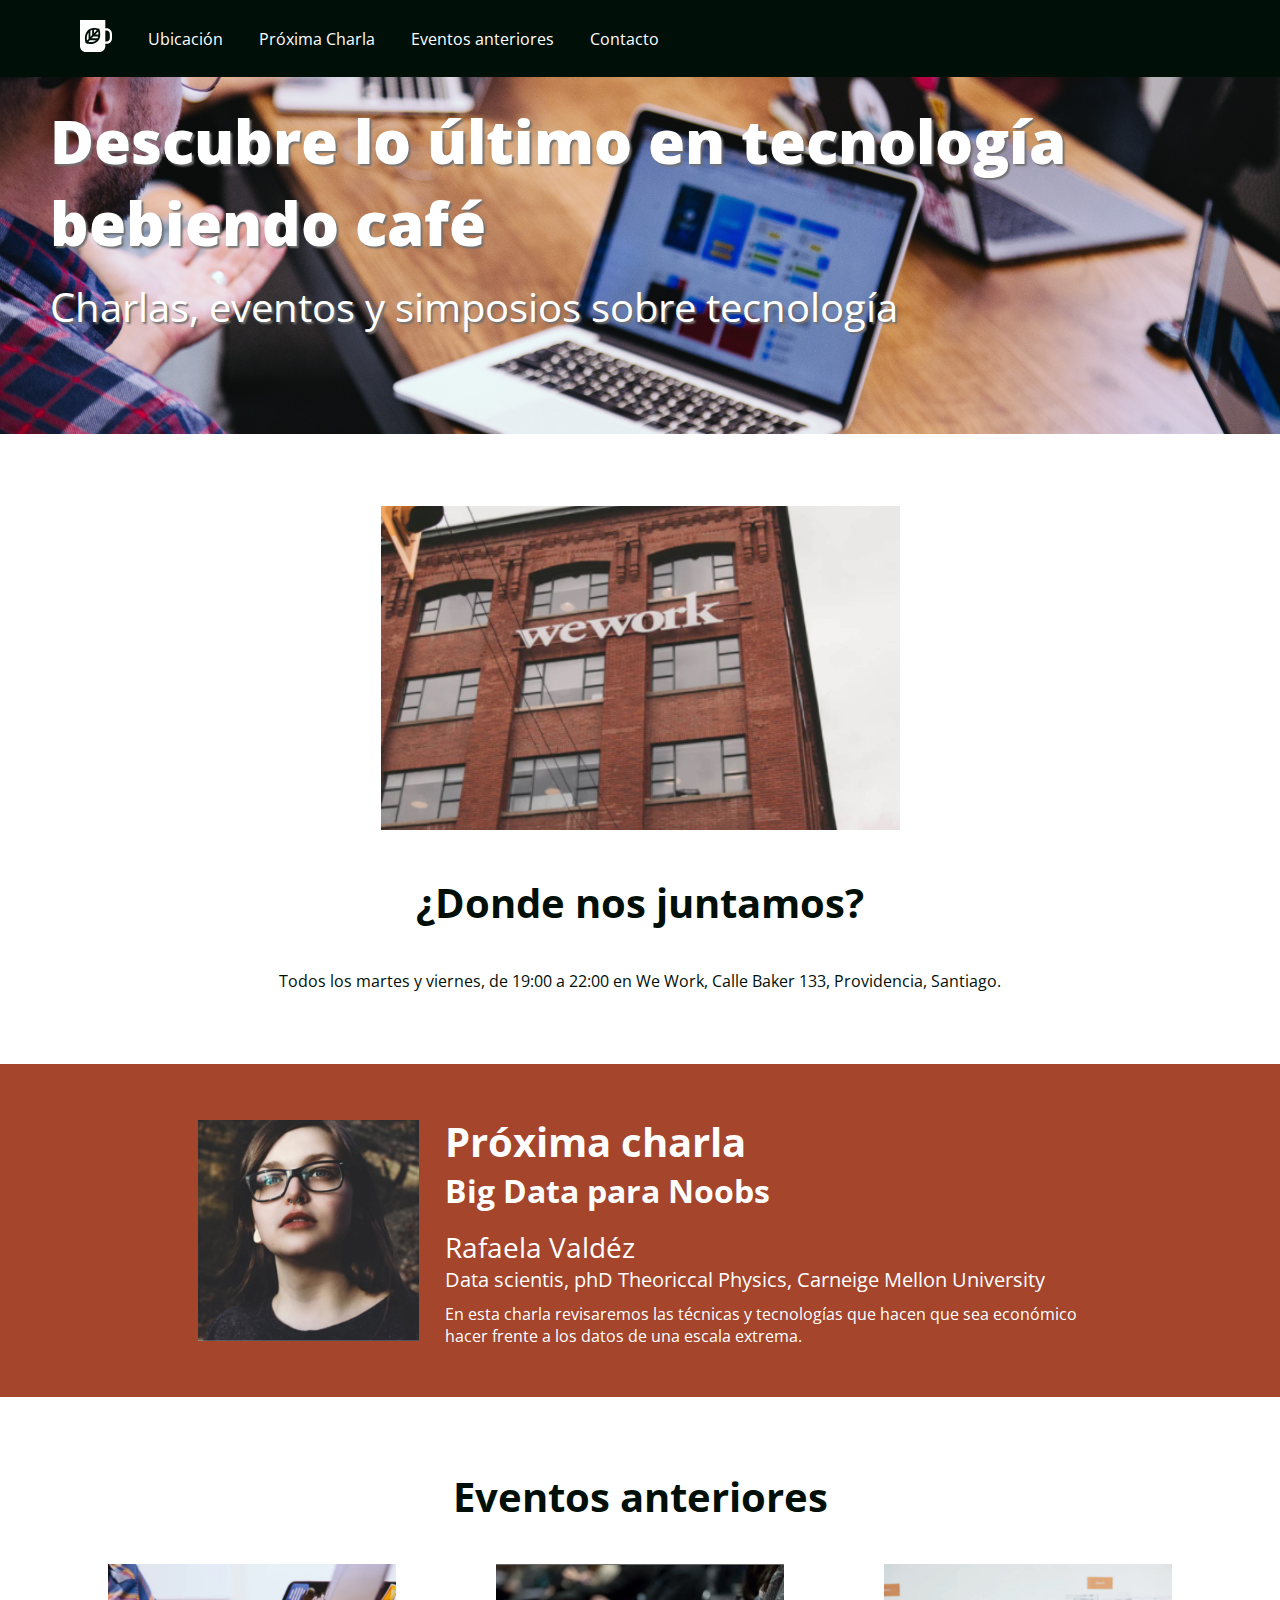
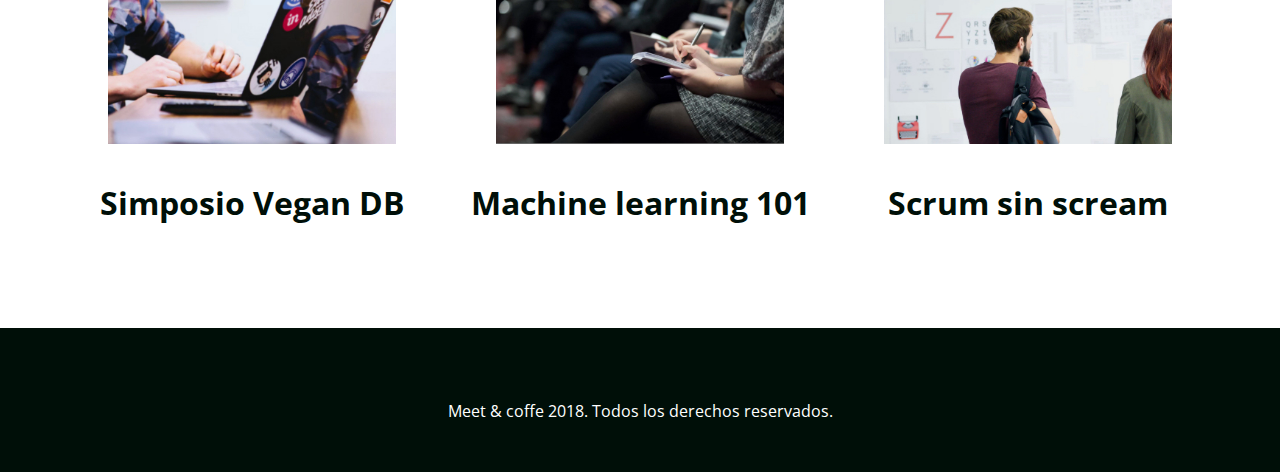
<file: index.html>
<!DOCTYPE html>
<html>
<head>
	<title>Meet & Coffee</title>
	<meta charset="utf-8">
	<link rel="shortcut icon" type="image/png" href="/assets/img/favicon.png">
	<meta name="author" content="Francisca Medina Concha">
	<meta name="description" content="Comparte tus conocimientos tomando café">
	<meta name="keywords" content="charlas, eventos, simposios, tecnología, co-work">
	<link href="https://fonts.googleapis.com/css?family=Open+Sans:400,700,800" rel="stylesheet">
	<link rel="stylesheet" href="https://use.fontawesome.com/releases/v5.6.3/css/all.css" integrity="sha384-UHRtZLI+pbxtHCWp1t77Bi1L4ZtiqrqD80Kn4Z8NTSRyMA2Fd33n5dQ8lWUE00s/" crossorigin="anonymous">
	<link rel="stylesheet" href="assets/css/style.css">
</head>
<body>
	<nav class="oscuro">
		<ul>
			<li class="icono"><a href="#inicio">
				<svg xmlns="http://www.w3.org/2000/svg" viewBox="0 0 44 44"><path d="M11.8 26l-2.2 2.3c-.5-2.9-.7-7.5 2.2-11.2V26zm-.4 4.1c2.7.5 7.2.7 10.6-2.3h-8.5l-2.1 2.3zm5.3-16.2c-.8.2-1.7.5-2.4.9v8.5l2.4-2.6v-6.8zm2.5-.3v4.6l4-4.2c-1.1-.3-2.5-.5-4-.4zM16 25.2h8.1c.4-.8.7-1.7.9-2.6h-6.6L16 25.2zm28-6.1V25c0 4.3-3.3 7.8-7.4 7.8h-1.8v2.9c0 4.6-3.6 8.3-7.9 8.3h-19C3.6 44 0 40.3 0 35.7V0h34.8v11.4h1.8c4.1 0 7.4 3.5 7.4 7.7zm-16.2.9c.1-2.6-.4-5-.8-6.4-.2-.9-.4-1.4-.4-1.4s-.5-.2-1.4-.4c-1.4-.4-3.6-.9-6.1-.8-.8 0-1.7.1-2.5.3-.8.2-1.6.4-2.4.7-.9.4-1.7.8-2.5 1.5-.6.5-1.1 1-1.6 1.6-4.5 5.4-3.4 12.5-2.6 15.5.2.9.4 1.4.4 1.4s.5.2 1.4.4c2.8.8 9.6 2 14.7-2.7.6-.5 1.1-1.1 1.5-1.7.6-.8 1-1.7 1.4-2.6.3-.8.5-1.7.7-2.6.1-1.1.2-1.9.2-2.8zm13.2-.9c0-2.6-2-4.6-4.4-4.6h-1.8v15.1h1.8c2.4 0 4.4-2.1 4.4-4.6v-5.9zM21 20h4.4c0-1.6-.1-3-.4-4.2L21 20z"/></svg>
			</a></li>
			<li><a href="#ubicacion">Ubicación</a></li>
			<li><a href="#proxima-charla">Próxima Charla</a> </li>
			<li><a href="#eventos">Eventos anteriores</a></li>
			<li><a href="#contacto">Contacto</a></li>
		</ul>
	</nav>

  <header id="inicio" class="hero-section">
    <h1>Descubre lo último en tecnología bebiendo café</h1>
    <h2 class="subtitulo">Charlas, eventos y simposios sobre tecnología</h2>
  </header>

  <section id="ubicacion">
    <img src="assets/img/we-work.jpg" alt="We work location">
  	<h2>¿Donde nos juntamos?</h2>
  	<p>Todos los martes y viernes, de 19:00  a 22:00 en We Work, Calle Baker 133, Providencia, Santiago.</p>
  </section>

	<section id="proxima-charla" class="sweet-brown">
		<div class="centrado">
			<img src="assets/img/speaker.jpg" alt="speaker" class="charla-speaker">
			<div class="charla-texto">
				<h2>Próxima charla</h2>
		  	<h3>Big Data para Noobs</h3>
		  	<h4>Rafaela Valdéz</h4>
		  	<h5>Data scientis, phD Theoriccal Physics, Carneige Mellon University</h5>
		  	<p>En esta charla revisaremos las técnicas y tecnologías que hacen que sea económico hacer frente a los datos de una escala extrema.</p>
			</div>
		</div>
	</section>

  <section id="eventos">
  	<h2>Eventos anteriores</h2>
		<article class="evento">
			<img src="assets/img/simposio-vegan.jpg" alt="Events simposio vegan">
			<h3 class="link"><a href="evento01.html">Simposio Vegan DB</a></h3>
		</article>

		<article class="evento">
	  	<img src="assets/img/machine-learning.jpg" alt="machine-learning">
	  	<h3>Machine learning 101</h3>
		</article>

		<article class="evento">
	  	<img src="assets/img/scrum-sin-scream.jpg" alt="scrum-sin-scream">
	  	<h3>Scrum sin scream</h3>
		</article>
  </section>

	<footer id="contacto" class="oscuro">
		<a href="https://github.com"><i class="fab fa-github-square fa-5x"></i></a>
		<a href="https://twitter.com"><i class="fab fa-twitter-square fa-5x"></i></a>
		<a href="https://www.linkedin.com"><i class="fab fa-linkedin fa-5x"></i></a>
	  <p>Meet & coffe 2018. Todos los derechos reservados.</p>
	</footer>
</body>
</html>
</file>
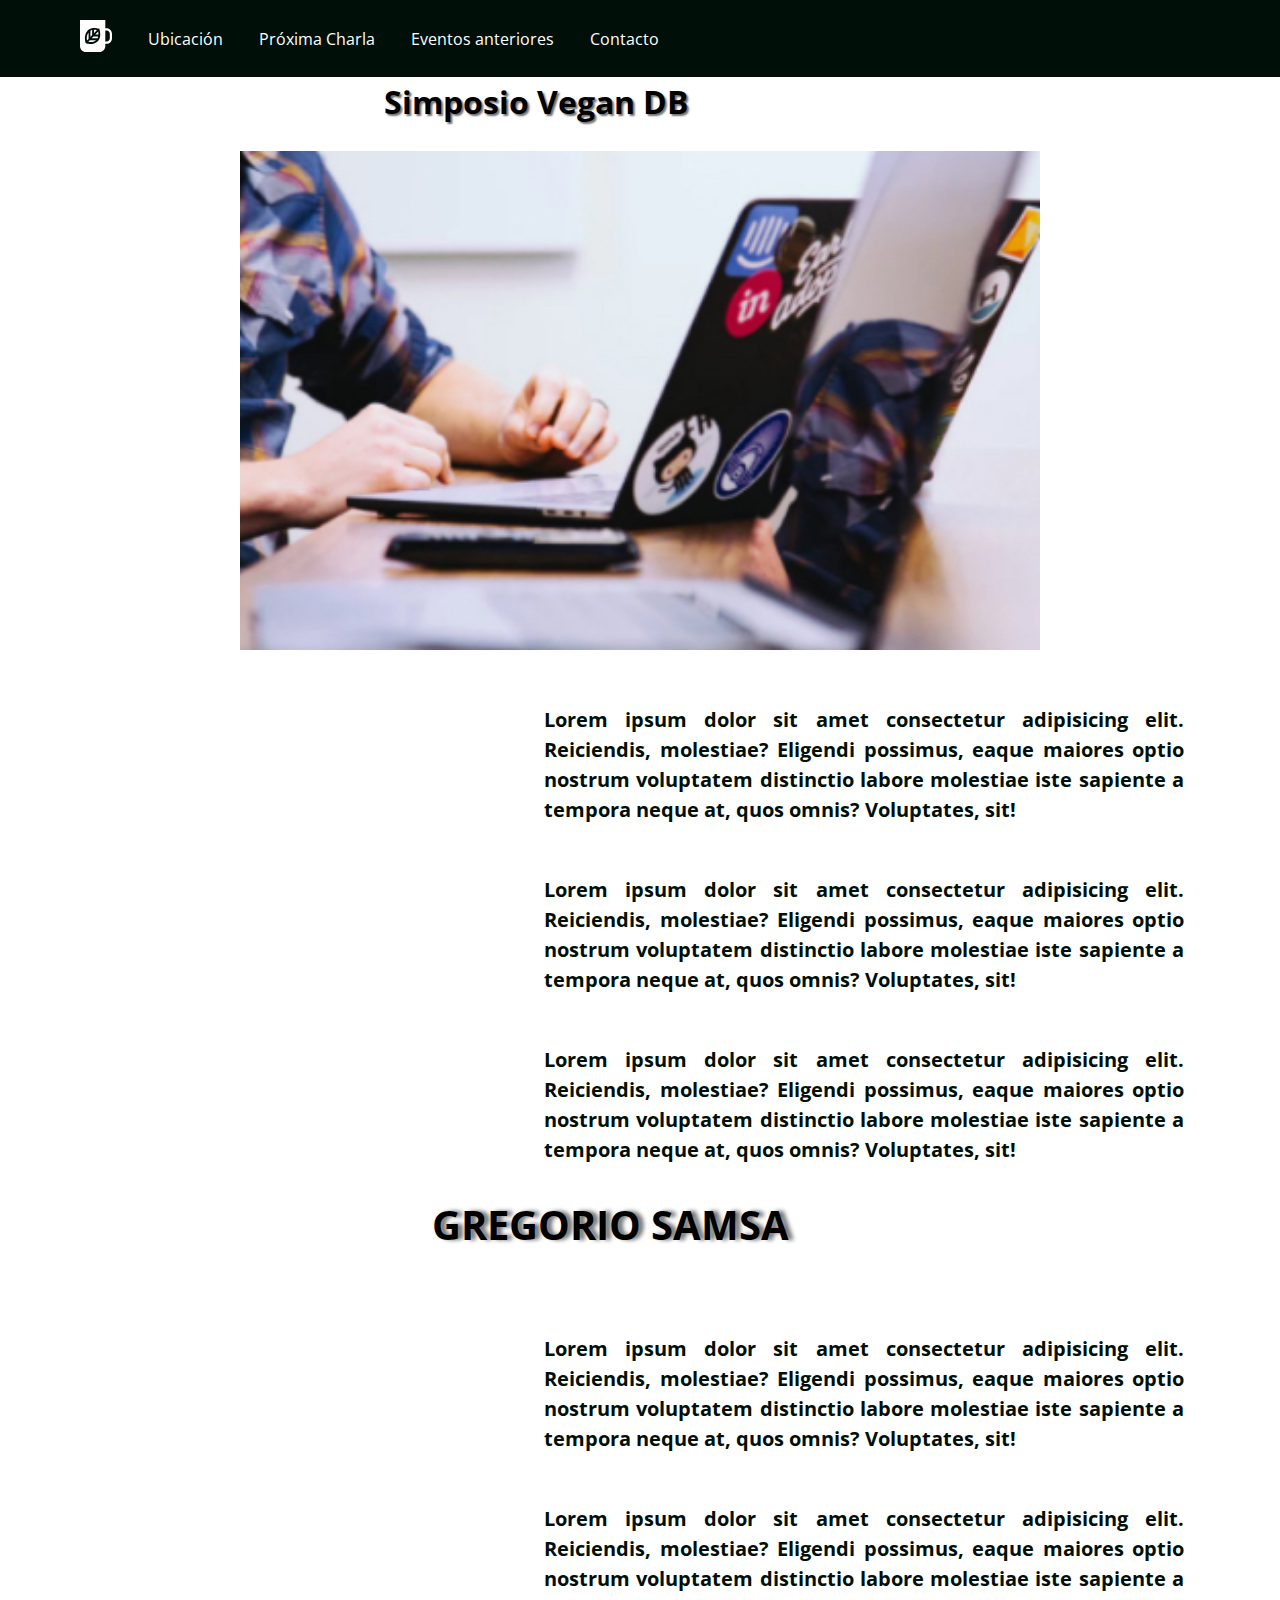
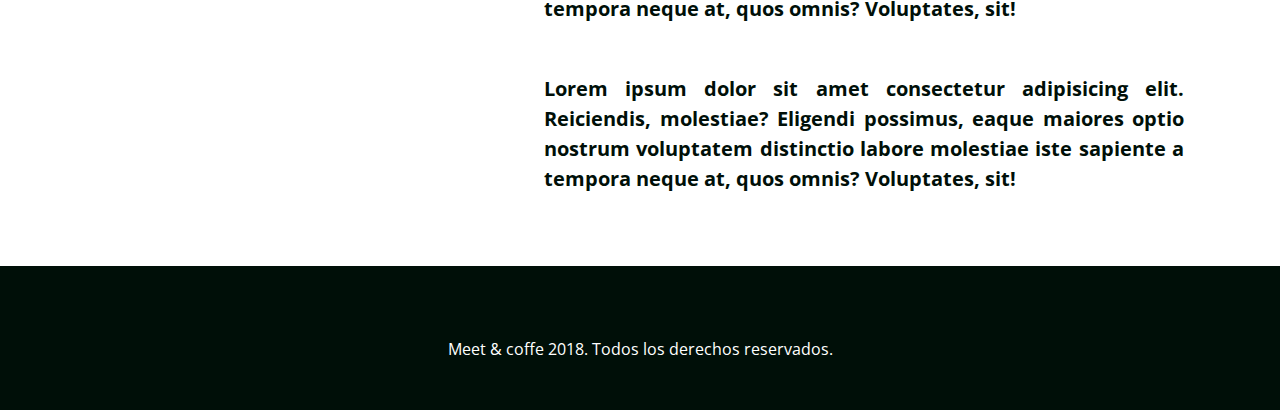
<file: evento01.html>
<!DOCTYPE html>
<html lang="en">
<head>
    <meta charset="UTF-8">
    <meta http-equiv="X-UA-Compatible" content="IE=edge">
    <meta name="viewport" content="width=device-width, initial-scale=1.0">
    <title>Meet & Coffee</title>
	<link rel="shortcut icon" type="image/png" href="/assets/img/favicon.png">
    <link rel="stylesheet" href="assets/css/style.css">
	<link href="https://fonts.googleapis.com/css?family=Open+Sans:400,700,800" rel="stylesheet">
	<link rel="stylesheet" href="https://use.fontawesome.com/releases/v5.6.3/css/all.css" integrity="sha384-UHRtZLI+pbxtHCWp1t77Bi1L4ZtiqrqD80Kn4Z8NTSRyMA2Fd33n5dQ8lWUE00s/" crossorigin="anonymous">
</head>
<body>
    <nav class="oscuro">
		<ul>
			<li class="icono"><a href="#inicio">
				<svg xmlns="http://www.w3.org/2000/svg" viewBox="0 0 44 44"><path d="M11.8 26l-2.2 2.3c-.5-2.9-.7-7.5 2.2-11.2V26zm-.4 4.1c2.7.5 7.2.7 10.6-2.3h-8.5l-2.1 2.3zm5.3-16.2c-.8.2-1.7.5-2.4.9v8.5l2.4-2.6v-6.8zm2.5-.3v4.6l4-4.2c-1.1-.3-2.5-.5-4-.4zM16 25.2h8.1c.4-.8.7-1.7.9-2.6h-6.6L16 25.2zm28-6.1V25c0 4.3-3.3 7.8-7.4 7.8h-1.8v2.9c0 4.6-3.6 8.3-7.9 8.3h-19C3.6 44 0 40.3 0 35.7V0h34.8v11.4h1.8c4.1 0 7.4 3.5 7.4 7.7zm-16.2.9c.1-2.6-.4-5-.8-6.4-.2-.9-.4-1.4-.4-1.4s-.5-.2-1.4-.4c-1.4-.4-3.6-.9-6.1-.8-.8 0-1.7.1-2.5.3-.8.2-1.6.4-2.4.7-.9.4-1.7.8-2.5 1.5-.6.5-1.1 1-1.6 1.6-4.5 5.4-3.4 12.5-2.6 15.5.2.9.4 1.4.4 1.4s.5.2 1.4.4c2.8.8 9.6 2 14.7-2.7.6-.5 1.1-1.1 1.5-1.7.6-.8 1-1.7 1.4-2.6.3-.8.5-1.7.7-2.6.1-1.1.2-1.9.2-2.8zm13.2-.9c0-2.6-2-4.6-4.4-4.6h-1.8v15.1h1.8c2.4 0 4.4-2.1 4.4-4.6v-5.9zM21 20h4.4c0-1.6-.1-3-.4-4.2L21 20z"/></svg>
			</a></li>
			<li><a href="#ubicacion">Ubicación</a></li>
			<li><a href="#proxima-charla">Próxima Charla</a> </li>
			<li><a href="#eventos">Eventos anteriores</a></li>
			<li><a href="#contacto">Contacto</a></li>
		</ul>
	</nav>

	<header id="inicio2">
		<h3>Simposio Vegan DB</h3>
	  </header>

	  <section id="seccion" >
		<img id="simposio" src="assets/img/simposio-vegan.jpg" alt="Simposio vegan">
		  <div id="div" >
		  <p class=" parrafo2">Lorem ipsum dolor sit amet consectetur adipisicing elit. Reiciendis, molestiae?
			   Eligendi possimus, eaque maiores optio nostrum voluptatem distinctio labore molestiae iste 
			   sapiente a tempora neque at, quos omnis? Voluptates, sit!</p>
			   <p class=" parrafo2">Lorem ipsum dolor sit amet consectetur adipisicing elit. Reiciendis, molestiae?
				Eligendi possimus, eaque maiores optio nostrum voluptatem distinctio labore molestiae iste 
				sapiente a tempora neque at, quos omnis? Voluptates, sit!</p>
				<p class=" parrafo2">Lorem ipsum dolor sit amet consectetur adipisicing elit. Reiciendis, molestiae?
					Eligendi possimus, eaque maiores optio nostrum voluptatem distinctio labore molestiae iste 
					sapiente a tempora neque at, quos omnis? Voluptates, sit!</p>
					
			</div>
			<h2 id="gregorio">GREGORIO SAMSA</h2>
			<div id="div" >
				<p class=" parrafo2">Lorem ipsum dolor sit amet consectetur adipisicing elit. Reiciendis, molestiae?
					 Eligendi possimus, eaque maiores optio nostrum voluptatem distinctio labore molestiae iste 
					 sapiente a tempora neque at, quos omnis? Voluptates, sit!</p>
					 <p class=" parrafo2">Lorem ipsum dolor sit amet consectetur adipisicing elit. Reiciendis, molestiae?
					  Eligendi possimus, eaque maiores optio nostrum voluptatem distinctio labore molestiae iste 
					  sapiente a tempora neque at, quos omnis? Voluptates, sit!</p>
					  <p class=" parrafo2">Lorem ipsum dolor sit amet consectetur adipisicing elit. Reiciendis, molestiae?
						  Eligendi possimus, eaque maiores optio nostrum voluptatem distinctio labore molestiae iste 
						  sapiente a tempora neque at, quos omnis? Voluptates, sit!</p>
						  
				  </div>
			
	  </section>

	  <footer id="contacto" class="oscuro">
		<a href="https://github.com"><i class="fab fa-github-square fa-5x"></i></a>
		<a href="https://twitter.com"><i class="fab fa-twitter-square fa-5x"></i></a>
		<a href="https://www.linkedin.com"><i class="fab fa-linkedin fa-5x"></i></a>
	  <p>Meet & coffe 2018. Todos los derechos reservados.</p>
	</footer>

</body>
</html>
</file>
<file: assets/css/style.css>
body {
  text-align: center;
  color: #000f08;
  margin: 0;
  font-family: 'Open Sans', sans-serif;
}

body * {
  margin: 0;
  border: 0;
  padding: 0;
}

a{
  text-decoration: none;
  color:#000f08;
}
.link :hover{
  text-decoration: none;
  color:#020f09;
  font-size: 99%;
}

h1 {
  font-weight: 800;
  font-size: 3.75em;
  margin-bottom: 0.25em;
}

h2 {
  font-weight: 700;
  font-size: 2.5em;
}

h3 {
  font-size: 2em;
}

h4 {
  font-size: 1.75em;
}

h5 {
  font-size: 1.25em;
}

.subtitulo, h4, h5 {
  font-weight: 400;
}

#ubicacion h2 {
  margin: 1em auto;
}

.sweet-brown h3, .sweet-brown h5 {
  margin-bottom: 0.5em;
}

#eventos h2 {
  margin-bottom: 1em;
}

#eventos h3 {
  margin: 1em auto;
}

.oscuro {
  background: #000f08;
  color: #ffffff;
}

.oscuro a{
  color: #ffffff;
  text-decoration: none;
}


.sweet-brown {
  text-align: left;
  background: #a4452c;
  color: #ffffff;
  padding: 3.125rem;
  white-space: nowrap;
}

.hero-section {
  text-align: right;
  background-image: url('../img/bg-hero.png');
  background-repeat: no-repeat;
  background-size: cover;
  color: #ffffff;
  text-shadow: 0.125em 0.25em 0.125em #707070;
  padding: 6.25rem 3.125rem;
}

section, footer {
  margin-top: 4.5rem;
}

footer {
  padding: 3.125rem;
}

.centrado {
  width: 75%;
  margin: 0 auto;
}

.charla-speaker, .charla-texto, .evento {
  display: inline-block;
}

.charla-speaker{
  width: 25%;
  vertical-align: middle;
}

.charla-texto  {
  width: 72.5%;
  vertical-align: middle;
  margin-left: 2.5%;
  white-space: normal;
}

.evento {
  width: 30%;
}

.evento img {
  width: 75%;
}

nav {
  text-align: left;
  padding: 1.25rem 4rem;
  position: fixed;
  width: 100vw;
}

nav ul {
  list-style-type: none;
}

nav ul li {
  display: inline-block;
  margin: 0 1em;
  vertical-align: middle;
}

.icono {
  width: 2rem;
}

.icono svg {
  fill: #ffffff;
}

footer i {
  margin: 0 0.25em 0.5em 0.25em;
}

#inicio {
  text-align: left;
  
  background-repeat: no-repeat;
  background-size: cover;
  color: #ffffff;
  text-shadow: 0.125em 0.1em 0.12em #707070;
  padding: 6.25rem 3.125rem;
}

#inicio2 {
  text-align: left;
  width: 60rem;
  
  
  color: #000000;
  text-shadow: 0.125em 0.1em 0.12em #707070;
  padding: 5.0rem 0.0rem  .125rem 0rem;
  margin-left:30%;
  align-items: center;
}
#simposio  {
 
  width: 50rem;
  margin-top:2%;
  justify-self: center;
  
}

.parrafo2{
  margin-top: 50px;
  font-size: 20px;
  line-height:30px;
  text-align:justify;
  font-weight:bold;
  
}

  
  

#div{
  margin-left: 35%;
  width: 40rem;
  justify-self: center;
  
  
}
#gregorio{
  text-align: left;
  width: 60rem;
  background-repeat: no-repeat;
  background-size: cover;
  color: #000000;
  text-shadow: 0.125em 0.01em 0.1em #707070;
  padding: 2.0rem 3rem;
  margin-left:30%;
  align-items: center;

}
#seccion{
  margin:0 auto;
  align-items: center;
}
</file>
